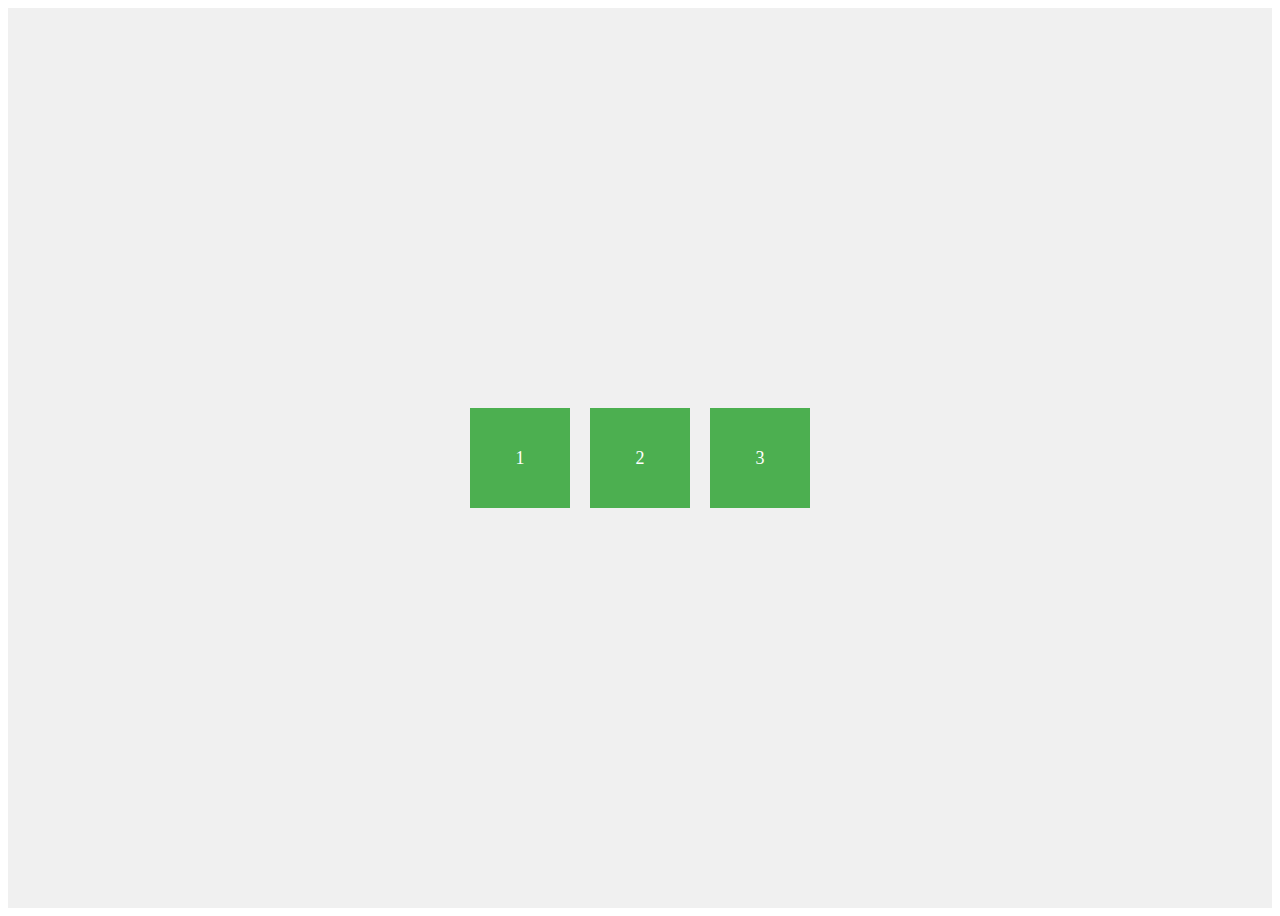
<file: index.html>
<!DOCTYPE html>
<html lang="en">
<head>
  <meta charset="UTF-8">
  <meta name="viewport" content="width=device-width, initial-scale=1.0">
  <title>Basic Flexbox Layout</title>
  <style>
    .container {
      display: flex; 
      justify-content: center; 
      align-items: center; 
      height: 100vh; 
      background-color: #f0f0f0; 
    }
    .item {
      width: 100px;
      height: 100px;
      margin: 10px;
      background-color: #4caf50; 
      display: flex; 
      justify-content: center;
      align-items: center;
      color: white; 
      font-size: 18px;
    }
  </style>
</head>
<body>
  <div class="container">
    <div class="item">1</div>
    <div class="item">2</div>
    <div class="item">3</div>
  </div>
</body>
</html>
</file>
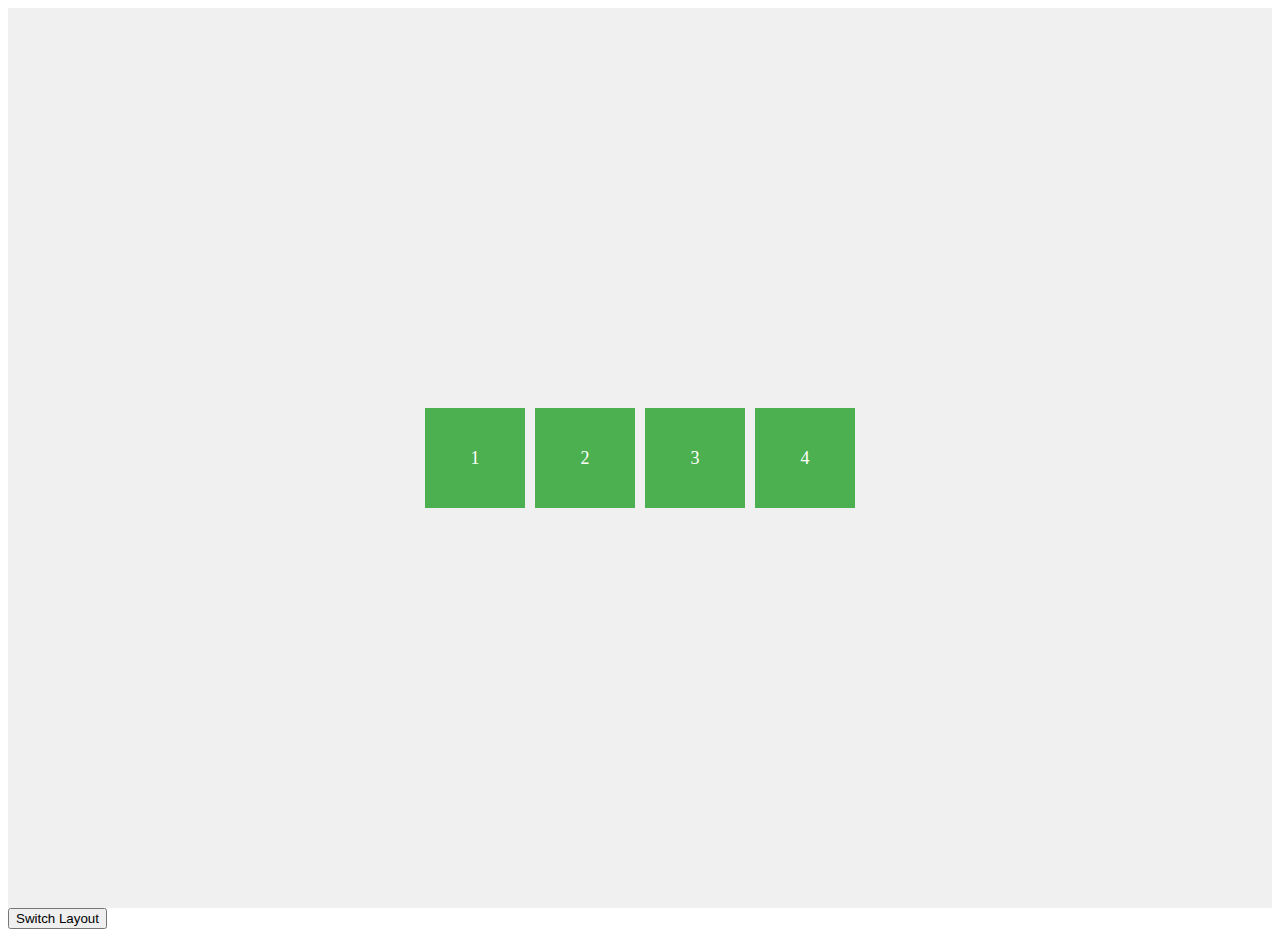
<file: index1.html>
<!DOCTYPE html>
<html lang="en">
<head>
  <meta charset="UTF-8">
  <meta name="viewport" content="width=device-width, initial-scale=1.0">
  <title>Flex Direction Layout</title>
  <style>
    .container {
      display: flex; 
      justify-content: center; 
      align-items: center; 
      height: 100vh; 
      background-color: #f0f0f0; 
      gap: 10px; 
    }
    .container.row {
      flex-direction: row; 
    }
    .container.column {
      flex-direction: column; 
    }
    .item {
      width: 100px;
      height: 100px;
      background-color: #4caf50; 
      color: white; 
      font-size: 18px; 
      display: flex; 
      justify-content: center; 
      align-items: center; 
    }
  </style>
</head>
<body>
  <div class="container row">
    <div class="item">1</div>
    <div class="item">2</div>
    <div class="item">3</div>
    <div class="item">4</div>
  </div>

  <button onclick="toggleLayout()">Switch Layout</button>

  <script>
    function toggleLayout() {
      const container = document.querySelector('.container');
      container.classList.toggle('column');
    }
  </script>
</body>
</html>
</file>
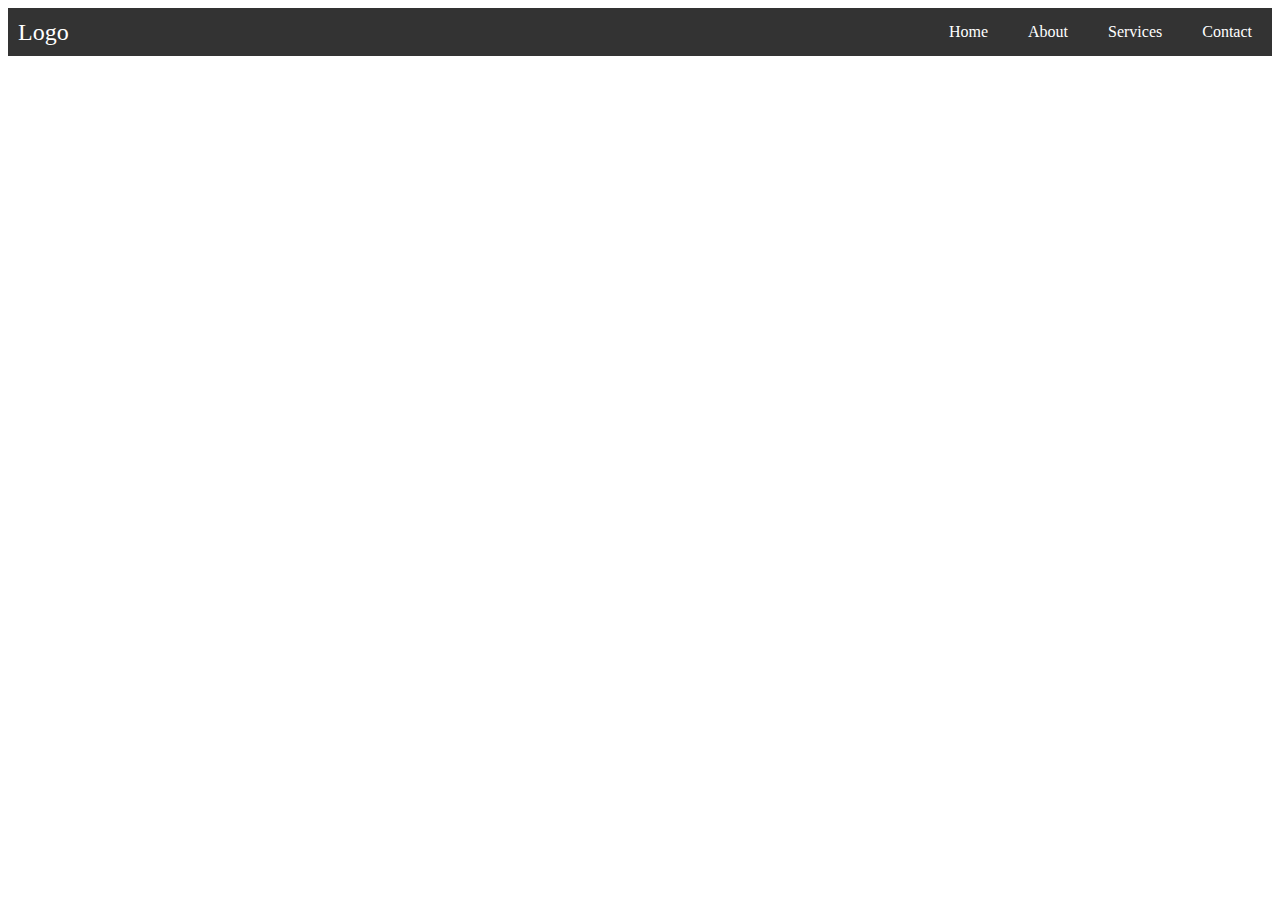
<file: index3.html>
<!DOCTYPE html>
<html lang="en">
<head>
  <meta charset="UTF-8">
  <meta name="viewport" content="width=device-width, initial-scale=1.0">
  <title>Debug Navbar</title>
  <style>
    .navbar {
        display: flex;
        justify-content: space-between;
        align-items: center;
        background-color: #333;
        padding: 10px;
      }
      
      .logo {
        color: white;
        font-size: 24px;
      }
      
      .links {
        display: flex;
        gap: 20px;
      }
      
      .links a {
        text-decoration: none;
        color: white;
        padding: 5px 10px;
      }      
  </style>
</head>
<body>
  <div class="navbar">
    <div class="logo">Logo</div>
    <div class="links">
      <a href="#">Home</a>
      <a href="#">About</a>
      <a href="#">Services</a>
      <a href="#">Contact</a>
    </div>
  </div>
</body>
</html>
</file>
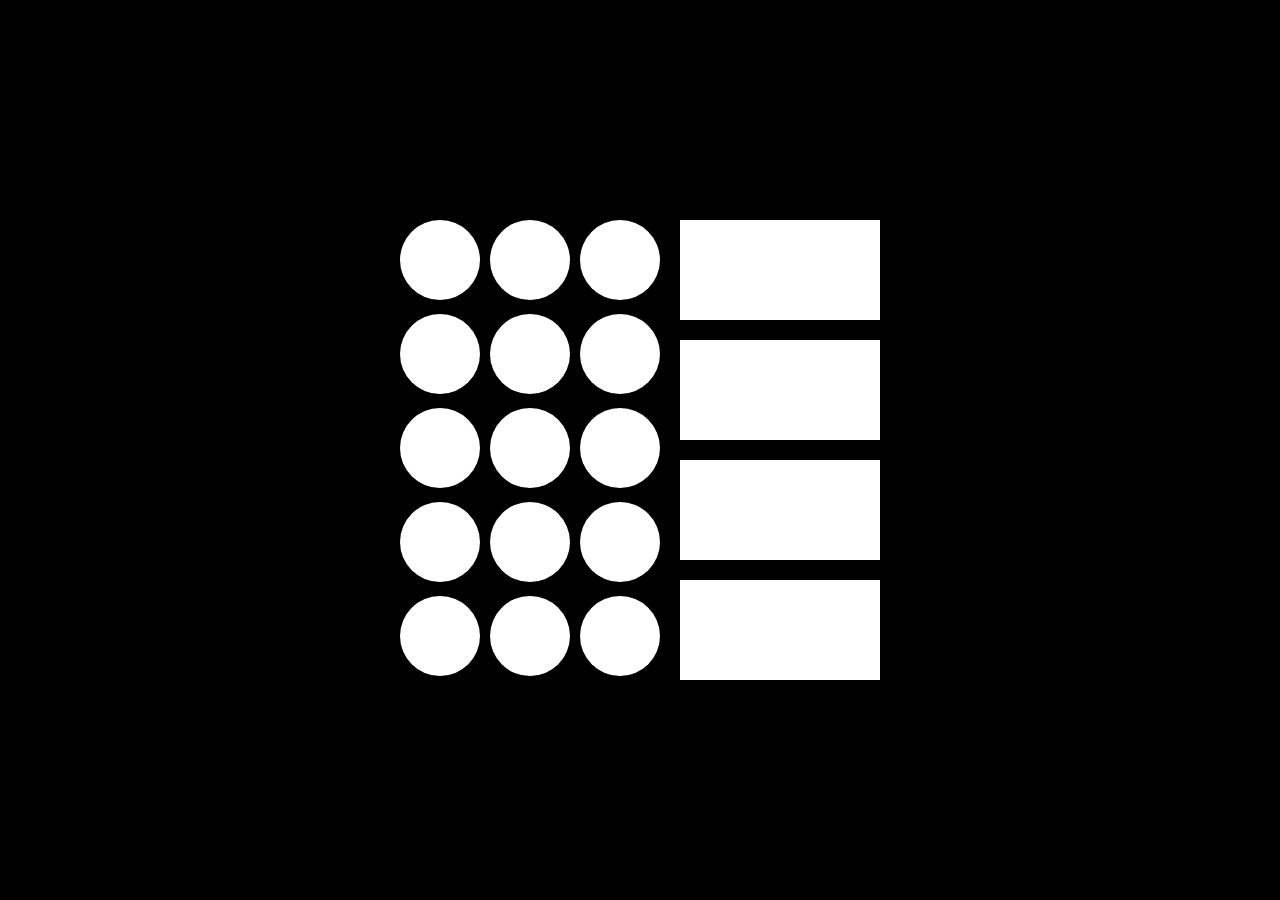
<file: index4.html>
<!DOCTYPE html>
<html lang="en">
<head>
  <meta charset="UTF-8">
  <meta name="viewport" content="width=device-width, initial-scale=1.0">
  <title>Responsive Image Gallery</title>
  <link rel="stylesheet" href="styles2.css">
</head>
<body>
  <div class="gallery-container">
    <div class="left-section">
      <div class="circle"></div>
      <div class="circle"></div>
      <div class="circle"></div>
      <div class="circle"></div>
      <div class="circle"></div>
      <div class="circle"></div>
      <div class="circle"></div>
      <div class="circle"></div>
      <div class="circle"></div>
      <div class="circle"></div>
      <div class="circle"></div>
      <div class="circle"></div>
      <div class="circle"></div>
      <div class="circle"></div>
      <div class="circle"></div>
    </div>
    <div class="right-section">
      <div class="rectangle"></div>
      <div class="rectangle"></div>
      <div class="rectangle"></div>
      <div class="rectangle"></div>
    </div>
  </div>
</body>
</html>
</file>
<file: styles2.css>
* {
    margin: 0;
    padding: 0;
    box-sizing: border-box;
  }
  
  body {
    font-family: Arial, sans-serif;
    display: flex;
    justify-content: center;
    align-items: center;
    height: 100vh;
    background-color: #000; 
  }

  .gallery-container {
    display: flex;
    gap: 20px;
    padding: 20px;
  }
  
  .left-section {
    display: grid;
    grid-template-columns: repeat(3, 1fr);
    gap: 10px;
  }
  
  .circle {
    width: 80px;
    height: 80px;
    background-color: #fff; 
    border-radius: 50%;
  }
  
  .right-section {
    display: flex;
    flex-direction: column;
    gap: 20px;
  }
  
  .rectangle {
    width: 200px;
    height: 100px;
    background-color: #fff; 
  }
  
  @media (max-width: 768px) {
    .gallery-container {
      flex-direction: column;
      align-items: center;
    }
  
    .left-section {
      grid-template-columns: repeat(2, 1fr);
    }
  
    .rectangle {
      width: 80%;
    }
  }
</file>
